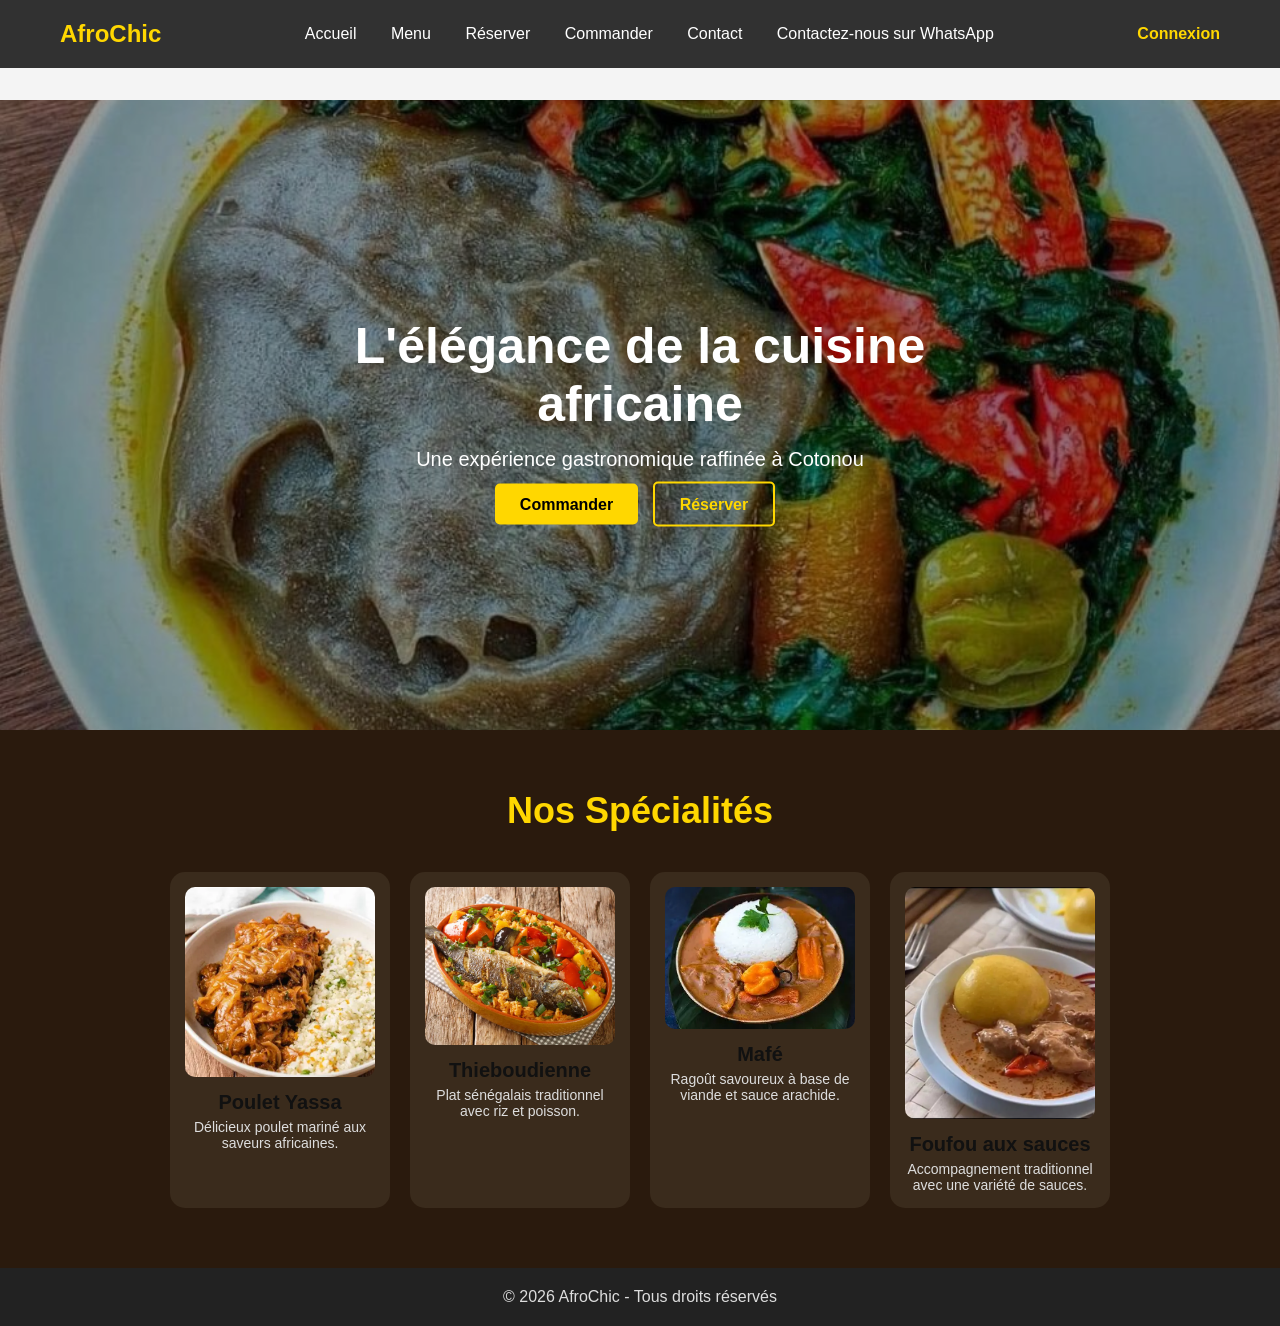
<file: index.html>
<!doctype html>
<html lang="fr">
  <head>
    <meta charset="UTF-8" />
    <meta name="viewport" content="width=device-width, initial-scale=1.0" />
    <title>AfroChic - Restaurant & Rooftop</title>
    <link rel="stylesheet" href="style.css" />
  </head>
  <body>
    <header class="header">
      <div class="logo">AfroChic</div>

      <nav class="nav">
        <a href="index.html">Accueil</a>
        <a href="menu.html">Menu</a>
        <a href="reserver.html">Réserver</a>
        <a href="commander.html">Commander</a>
        <a href="contact.html">Contact</a>
        <a href="https://wa.me/2290143500250?text=Bonjour%20je%20veux%20commander%20un%20plat" 
        target="_blank">Contactez-nous sur WhatsApp</a>
      </nav>

      <div class="login">
        <a href="login.html">Connexion</a>
      </div>
    </header>

    <section class="hero">
      <img src="im.jpeg" alt="Plat africain" class="hero-image" />
      <div class="hero-content">
        <h1>L'élégance de la cuisine africaine</h1>
        <p>Une expérience gastronomique raffinée à Cotonou</p>
        <div class="buttons">
          <a href="commander.html" class="btn-primary">Commander</a>
          <a href="reservation.html" class="btn-secondary">Réserver</a>
        </div>
      </div>
    </section>

    <section class="specialties">
      <h2>Nos Spécialités</h2>
      <div class="specialty-cards">
        <div class="card">
          <img src="img2.jpg" alt="Poulet Yassa" />
          <h3>Poulet Yassa</h3>
          <p>Délicieux poulet mariné aux saveurs africaines.</p>
        </div>
        <div class="card">
          <img src="img3.jpg" alt="Thieboudienne" />
          <h3>Thieboudienne</h3>
          <p>Plat sénégalais traditionnel avec riz et poisson.</p>
        </div>
        <div class="card">
          <img src="img4.jpg" alt="Mafé" />
          <h3>Mafé</h3>
          <p>Ragoût savoureux à base de viande et sauce arachide.</p>
        </div>
        <div class="card">
          <img src="img5.jpg" alt="Foufou aux sauces" />
          <h3>Foufou aux sauces</h3>
          <p>Accompagnement traditionnel avec une variété de sauces.</p>
        </div>
      </div>
    </section>

    <footer>
      <p>&copy; 2026 AfroChic - Tous droits réservés</p>
    </footer>
  </body>
</html>
</file>
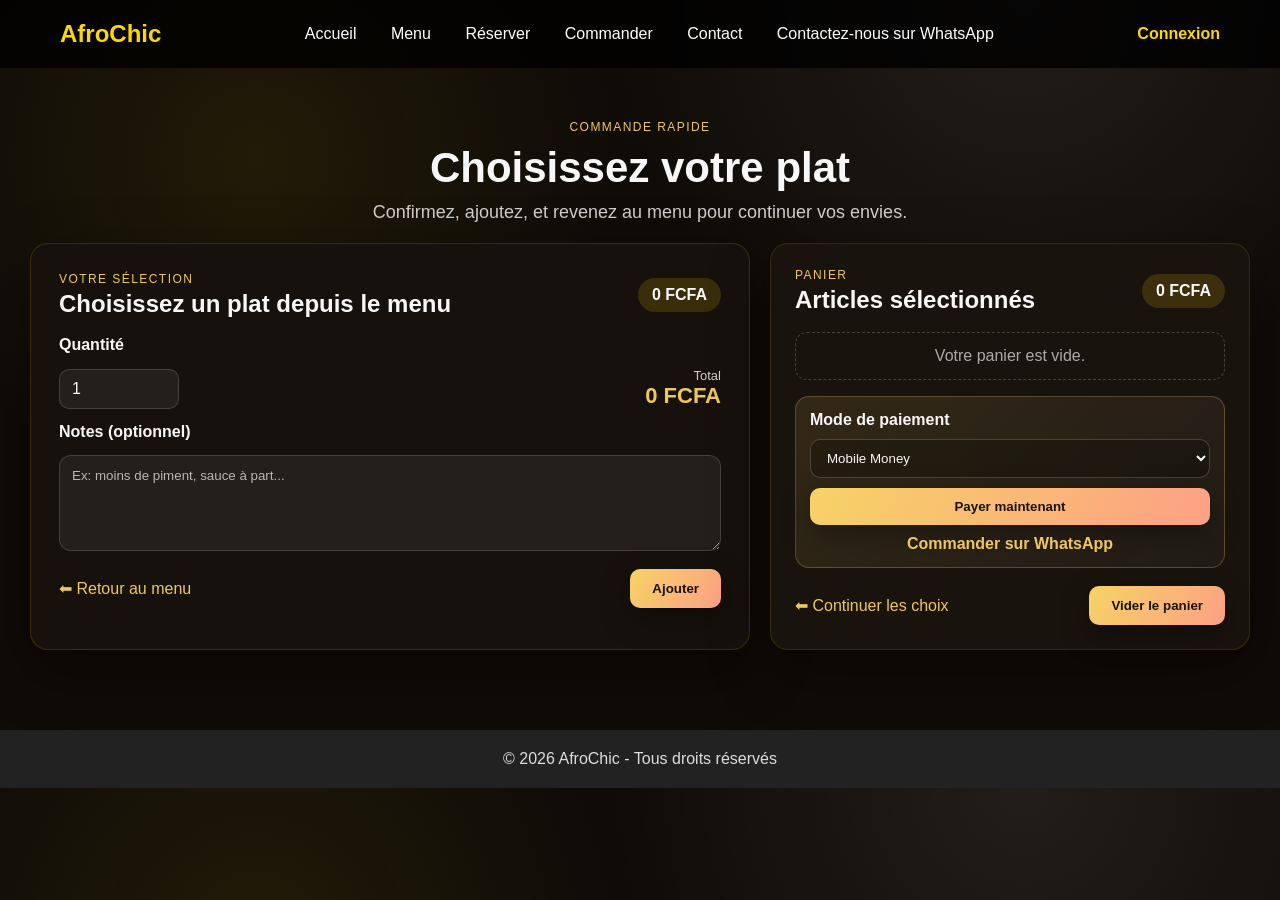
<file: commander.html>
﻿<!doctype html>
<html lang="fr">
  <head>
    <meta charset="UTF-8" />
    <meta name="viewport" content="width=device-width, initial-scale=1.0" />
    <title>AfroChic - Commander</title>
    <link rel="stylesheet" href="style.css" />
  </head>
  <body class="page-commande">
    <header class="header">
      <div class="logo">AfroChic</div>
      <nav class="nav">
        <a href="index.html">Accueil</a>
        <a href="menu.html">Menu</a>
        <a href="reserver.html">Réserver</a>
        <a href="commander.html" class="active">Commander</a>
        <a href="contact.html">Contact</a>
        <a href="https://wa.me/2290143500250?text=Bonjour%20je%20veux%20commander%20un%20plat" 
        target="_blank">Contactez-nous sur WhatsApp</a>
      </nav>
      <div class="login">
        <a href="login.html">Connexion</a>
      </div>
    </header>

    <section class="bandeau-commande">
      <div class="texte-commande">
        <p class="surtitre">Commande rapide</p>
        <h1 id="orderTitle">Choisissez votre plat</h1>
        <p class="sub">Confirmez, ajoutez, et revenez au menu pour continuer vos envies.</p>
      </div>
    </section>

    <section class="zone-commande">
      <div class="carte-commande">
        <div class="tete-commande">
          <div>
            <p class="surtitre">Votre sélection</p>
            <h2 id="nomPlat">Plat</h2>
          </div>
          <span class="pastille-prix" id="prixUnit">0 FCFA</span>
        </div>

        <div class="corps-commande">
          <label for="qty">Quantité</label>
          <div class="ligne-quantite">
            <input id="qty" type="number" min="1" value="1" />
            <div class="bloc-total">
              <span>Total</span>
              <strong id="totalPrix">0 FCFA</strong>
            </div>
          </div>

          <label for="notes">Notes (optionnel)</label>
          <textarea id="notes" placeholder="Ex: moins de piment, sauce à part..."></textarea>
        </div>

        <div class="actions-commande">
          <a class="lien-retour" href="menu.html">⬅ Retour au menu</a>
          <button id="btnAdd">Ajouter</button>
        </div>
      </div>

      <div class="panier">
        <div class="tete-commande">
          <div>
            <p class="surtitre">Panier</p>
            <h2>Articles sélectionnés</h2>
          </div>
          <span class="pastille-prix" id="totalPanier">0 FCFA</span>
        </div>
        <ul class="liste-panier" id="listePanier">
          <li class="item-vide">Votre panier est vide.</li>
        </ul>
        <div class="bloc-paiement">
          <label for="modePaiement">Mode de paiement</label>
          <select id="modePaiement">
            <option value="momo">Mobile Money</option>
            <option value="carte">Carte bancaire</option>
            <option value="cash">Payer à la livraison</option>
          </select>
          <button id="btnPayer">Payer maintenant</button>
          <a class="lien-retour" href="https://wa.me/2290143500250?text=Bonjour%20je%20veux%20commander%20un%20plat" target="_blank">Commander sur WhatsApp</a>
        </div>
        <div class="actions-commande">
          <a class="lien-retour" href="menu.html">⬅ Continuer les choix</a>
          <button id="btnVider">Vider le panier</button>
        </div>
      </div>
    </section>

    <div class="alerte-panier" id="toast" aria-live="polite">Ajouté au panier</div>

    <script src="script.js"></script>

     <footer>
      <p>&copy; 2026 AfroChic - Tous droits réservés</p>
    </footer>
  </body>
</html>
</file>
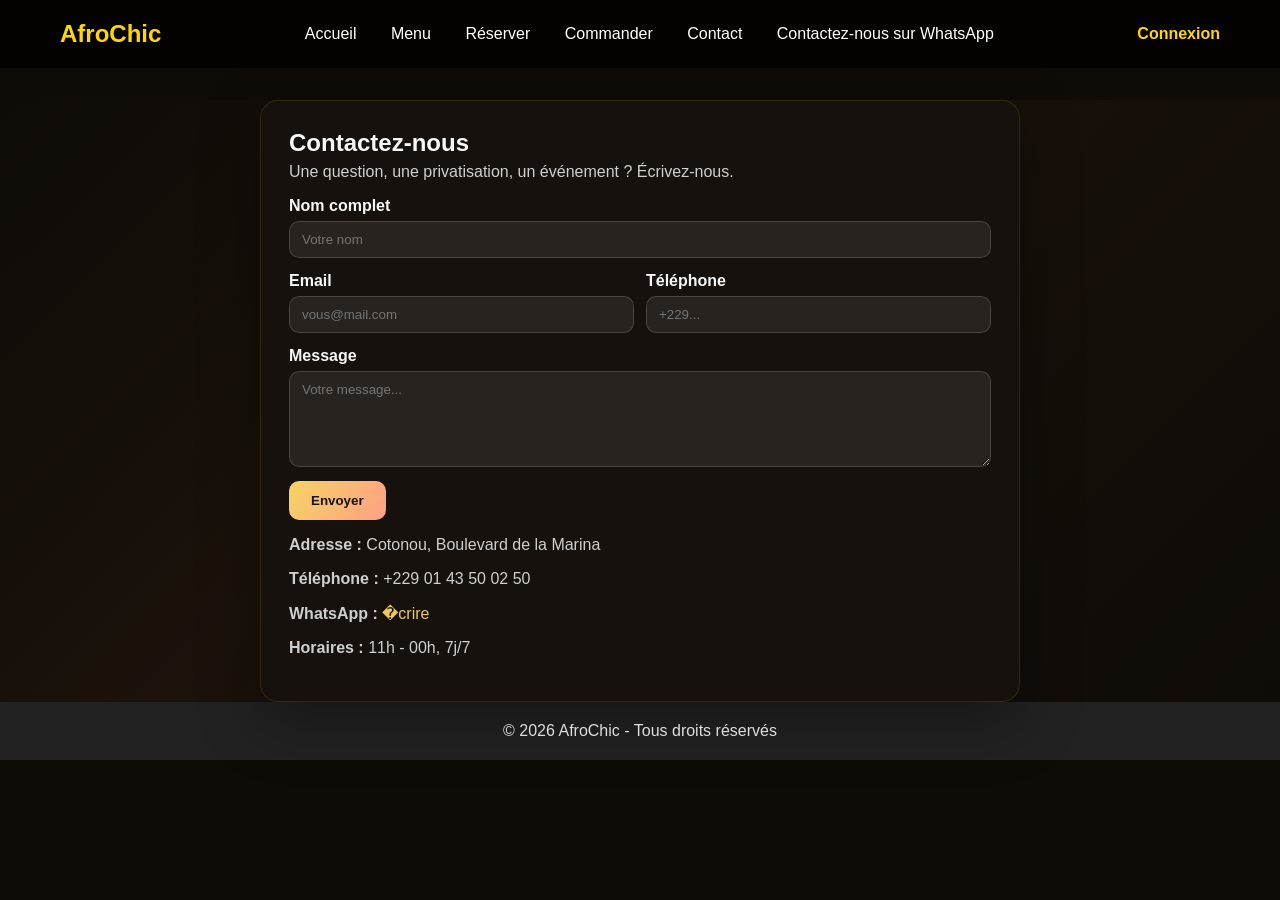
<file: contact.html>
<!doctype html>
<html lang="fr">
<head>
  <meta charset="UTF-8" />
  <meta name="viewport" content="width=device-width, initial-scale=1.0" />
  <title>AfroChic - Contact</title>
  <link rel="stylesheet" href="style.css" />
</head>
<body class="page-contact">
  <header class="header">
    <div class="logo">AfroChic</div>
    <nav class="nav">
      <a href="index.html">Accueil</a>
      <a href="menu.html">Menu</a>
      <a href="reserver.html">Réserver</a>
      <a href="commander.html">Commander</a>
      <a href="contact.html" class="active">Contact</a>
       <a href="https://wa.me/2290143500250?text=Bonjour%20je%20veux%20commander%20un%20plat" 
        target="_blank">Contactez-nous sur WhatsApp</a>
    </nav>
    <div class="login"><a href="login.html">Connexion</a></div>
  </header>

  <section class="contact-section">
    <div class="contact-card">
      <h1>Contactez-nous</h1>
      <p>Une question, une privatisation, un événement ? Écrivez-nous.</p>
      <form class="contact-form">
        <div class="form-row">
          <label>Nom complet</label>
          <input type="text" placeholder="Votre nom" required />
        </div>
        <div class="form-row two">
          <div>
            <label>Email</label>
            <input type="email" placeholder="vous@mail.com" required />
          </div>
          <div>
            <label>Téléphone</label>
            <input type="tel" placeholder="+229..." />
          </div>
        </div>
        <div class="form-row">
          <label>Message</label>
          <textarea rows="4" placeholder="Votre message..."></textarea>
        </div>
        <button type="submit">Envoyer</button>
      </form>

      <div class="contact-info">
        <p><strong>Adresse :</strong> Cotonou, Boulevard de la Marina</p>
        <p><strong>Téléphone :</strong> +229 01 43 50 02 50</p>
        <p><strong>WhatsApp :</strong> <a href="https://wa.me/2290143500250" target="_blank">�crire</a></p>
        <p><strong>Horaires :</strong> 11h - 00h, 7j/7</p>
      </div>
    </div>
  </section>

   <footer>
      <p>&copy; 2026 AfroChic - Tous droits réservés</p>
    </footer>
</body>
</html>
</file>
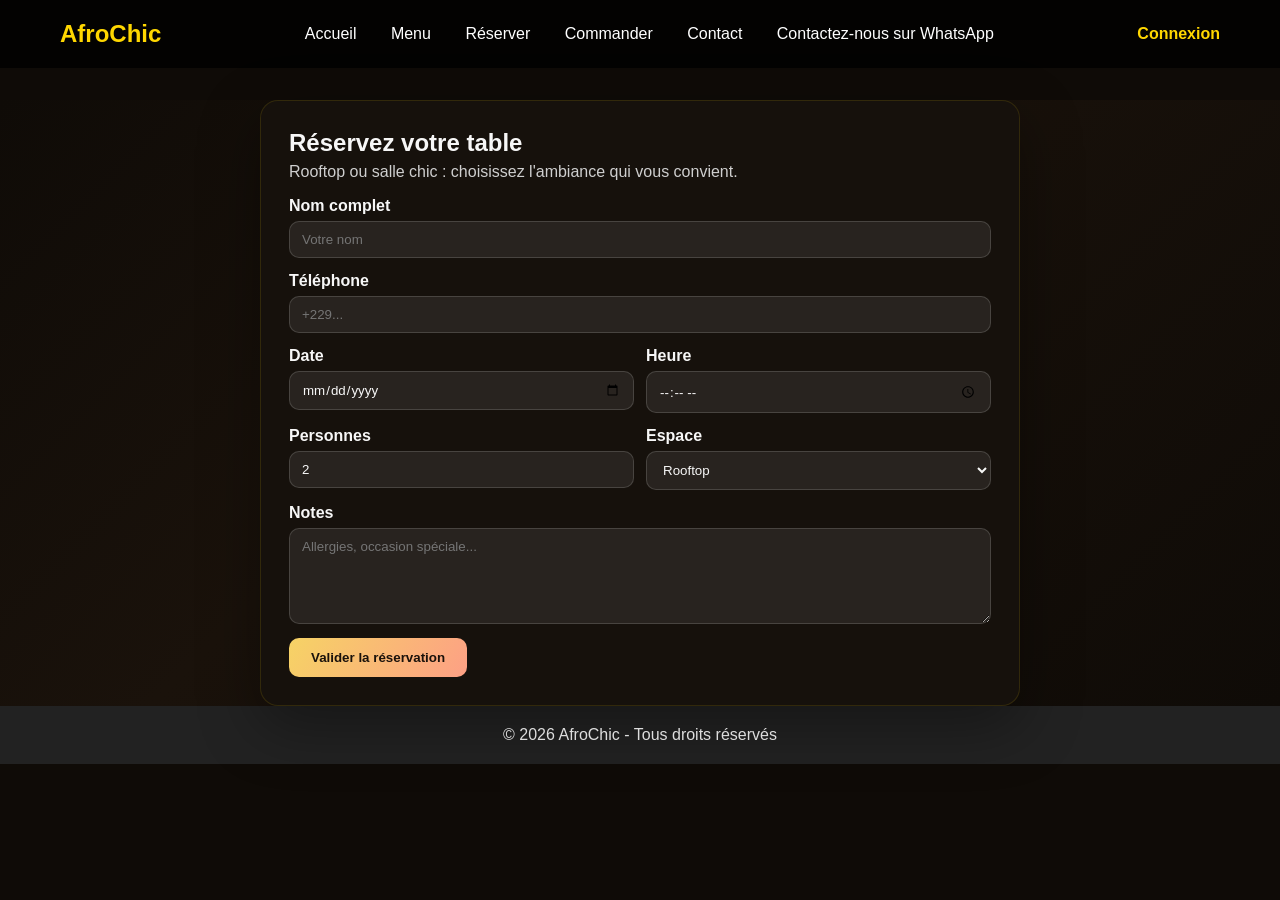
<file: reserver.html>
<!doctype html>
<html lang="fr">
<head>
  <meta charset="UTF-8" />
  <meta name="viewport" content="width=device-width, initial-scale=1.0" />
  <title>AfroChic - Réserver</title>
  <link rel="stylesheet" href="style.css" />
</head>
<body class="page-reservation">
  <header class="header">
    <div class="logo">AfroChic</div>
    <nav class="nav">
      <a href="index.html">Accueil</a>
      <a href="menu.html">Menu</a>
      <a href="reserver.html" class="active">Réserver</a>
      <a href="commander.html">Commander</a>
      <a href="contact.html">Contact</a>
       <a href="https://wa.me/2290143500250?text=Bonjour%20je%20veux%20commander%20un%20plat" 
        target="_blank">Contactez-nous sur WhatsApp</a>
    </nav>
    <div class="login"><a href="login.html">Connexion</a></div>
  </header>

  <section class="reservation-hero">
    <div class="reservation-box">
      <h1>Réservez votre table</h1>
      <p>Rooftop ou salle chic : choisissez l'ambiance qui vous convient.</p>
      <form class="reservation-form">
        <div class="form-row">
          <label>Nom complet</label>
          <input type="text" placeholder="Votre nom" required />
        </div>
        <div class="form-row">
          <label>Téléphone</label>
          <input type="tel" placeholder="+229..." required />
        </div>
        <div class="form-row two">
          <div>
            <label>Date</label>
            <input type="date" required />
          </div>
          <div>
            <label>Heure</label>
            <input type="time" required />
          </div>
        </div>
        <div class="form-row two">
          <div>
            <label>Personnes</label>
            <input type="number" min="1" value="2" />
          </div>
          <div>
            <label>Espace</label>
            <select>
              <option>Rooftop</option>
              <option>Salle climatisée</option>
              <option>Terrasse</option>
            </select>
          </div>
        </div>
        <div class="form-row">
          <label>Notes</label>
          <textarea placeholder="Allergies, occasion spéciale..."></textarea>
        </div>
        <button type="submit">Valider la réservation</button>
      </form>
    </div>
  </section>
  
   <footer>
      <p>&copy; 2026 AfroChic - Tous droits réservés</p>
    </footer>
</body>
</html>
</file>
<file: style.css>
/* GLOBAL */
* {
  margin: 0;
  padding: 0;
  box-sizing: border-box;
  font-family: "Segoe UI", sans-serif;
}

body {
  --header-height: 100px;
  background-color: #f4f4f4;
  color: #111;
  margin: 0;
  padding-top: var(--header-height);
  overflow-x: hidden;
}

/* HEADER */
.header {
  display: flex;
  justify-content: space-between;
  align-items: center;
  padding: 20px 60px;
  position: fixed;
  width: 100%;
  top: 0;
  z-index: 1000;
  background-color: rgba(0, 0, 0, 0.8);
}
.logo {
  font-size: 24px;
  font-weight: bold;
  color: gold;
}
.nav a {
  margin: 0 15px;
  text-decoration: none;
  color: white;
  font-weight: 500;
}
.nav a:hover {
  color: gold;
}
.login a {
  text-decoration: none;
  color: gold;
  font-weight: bold;
}

/* HERO */
.hero {
  position: relative;
  min-height: 70vh;
  width: 100%;
  text-align: center;
  overflow: hidden;
}
.hero-image {
  position: absolute;
  top: 0;
  left: 0;
  width: 100%;
  height: 100%;
  object-fit: cover;
  filter: brightness(0.6);
  z-index: 1;
  transform: scale(1.04);
}
.hero-content {
  position: absolute;
  top: 50%;
  left: 50%;
  transform: translate(-50%, -50%);
  z-index: 2;
  max-width: 800px;
  color: white;
}
.hero h1 {
  font-size: 50px;
  margin-bottom: 15px;
}
.hero p {
  font-size: 20px;
  margin-bottom: 25px;
}
.buttons a {
  text-decoration: none;
  padding: 12px 25px;
  border-radius: 5px;
  margin-right: 10px;
  font-weight: bold;
  transition: 0.3s;
}
.btn-primary {
  background-color: gold;
  color: black;
}
.btn-primary:hover {
  background-color: white;
}
.btn-secondary {
  border: 2px solid gold;
  color: gold;
}
.btn-secondary:hover {
  background-color: gold;
  color: black;
}

/* NOS SPÉCIALITÉS */
.specialties {
  padding: 60px 20px;
  text-align: center;
  background-color: #2a1a0d;
}
.specialties h2 {
  font-size: 36px;
  margin-bottom: 40px;
  color: gold;
}
.specialty-cards {
  display: flex;
  flex-wrap: wrap;
  justify-content: center;
  gap: 20px;
}
.card {
  background-color: #3a2b1c;
  border-radius: 15px;
  width: 220px;
  padding: 15px;
  transition: 0.3s;
}
.card img {
  width: 100%;
  border-radius: 10px;
  margin-bottom: 10px;
}
.card h3 {
  font-size: 20px;
  margin-bottom: 5px;
}
.card p {
  font-size: 14px;
  color: #ddd;
}
.card:hover {
  transform: translateY(-10px);
}

/* MENU */
.menu-container {
  display: flex;
  align-items: flex-start;
  gap: 20px;
  margin-top: 40px;
}

.categories {
  width: 250px;
  background: #f7f7f7;
  color: #222;
  padding: 25px;
  height: 100vh;
  border-right: 2px solid #ddd;
}

.categories h2 {
  margin-bottom: 10px;
  color: #111;
  font-size: 27px;
}
.categories ul {
  list-style: circle;
}
.categories li {
  margin: 20px;
  font-size: 20px;
  cursor: pointer;
  color: #333;
}
.categories li:hover {
  color: #b8860b;
}
.categories li.active {
  color: #b8860b;
  font-weight: 700;
}

.plats {
  flex: 1;
  display: flex;
  flex-wrap: wrap;
  gap: 20px;
  padding: 30px;
  color: #111;
  align-items: stretch;
}

.plat {
  width: 220px;
  background: white;
  color: #111;
  padding: 15px;
  border-radius: 10px;
  box-shadow: 0 5px 15px rgba(0, 0, 0, 0.1);
  text-align: center;
  display: flex;
  flex-direction: column;
}
.plat img {
  width: 100%;
  border-radius: 10px;
}
.plat h3 {
  color: #111;
}
.plat p {
  color: #555;
}
.plat .prix {
  font-weight: bold;
  color: #b8860b;
}
.actions {
  margin-top: auto;
}
.actions a button {
  width: 100%;
}
.plat button {
  margin-top: 10px;
  padding: 8px 15px;
  background: #b8860b;
  color: white;
  border: none;
  cursor: pointer;
  border-radius: 5px;
}

/* FOOTER */
footer {
  text-align: center;
  padding: 20px;
  background-color: #222;
}

/* ORDER PAGE */
.page-commande {
  background:
    radial-gradient(
      circle at 20% 20%,
      rgba(255, 215, 0, 0.08),
      transparent 30%
    ),
    radial-gradient(
      circle at 80% 0%,
      rgba(255, 255, 255, 0.08),
      transparent 32%
    ),
    #0f0b07;
  color: #f7f7f7;
}

.bandeau-commande {
  display: flex;
  justify-content: center;
  padding: 20px;
}
.texte-commande {
  max-width: 720px;
  text-align: center;
}
.texte-commande h1 {
  font-size: 42px;
  margin: 10px 0;
  color: #f7f7f7;
}
.texte-commande .sub {
  color: #cfcfcf;
  font-size: 18px;
}
.surtitre {
  text-transform: uppercase;
  letter-spacing: 0.12em;
  font-size: 12px;
  color: #f0c75e;
  margin: 0;
}

.zone-commande {
  display: flex;
  justify-content: center;
  gap: 20px;
  flex-wrap: wrap;
  padding: 0 24px 80px;
}

.carte-commande {
  background: #16110c;
  color: #f7f7f7;
  width: min(720px, 100%);
  border-radius: 18px;
  box-shadow: 0 20px 60px rgba(0, 0, 0, 0.4);
  padding: 28px;
  border: 1px solid rgba(255, 215, 0, 0.15);
}

.panier {
  background: #19130d;
  color: #f7f7f7;
  width: min(480px, 100%);
  border-radius: 18px;
  box-shadow: 0 20px 60px rgba(0, 0, 0, 0.35);
  padding: 24px;
  border: 1px solid rgba(255, 215, 0, 0.12);
}

.bloc-paiement {
  margin-top: 16px;
  padding: 14px;
  border-radius: 14px;
  background: linear-gradient(
    135deg,
    rgba(240, 199, 94, 0.12),
    rgba(255, 255, 255, 0.04)
  );
  border: 1px solid rgba(240, 199, 94, 0.25);
  display: grid;
  grid-template-columns: 1fr;
  gap: 10px;
}
.bloc-paiement label {
  font-weight: 600;
  color: #f7f7f7;
}
.bloc-paiement select {
  padding: 10px 12px;
  border-radius: 10px;
  border: 1px solid rgba(255, 255, 255, 0.18);
  background: rgba(0, 0, 0, 0.25);
  color: #f7f7f7;
}
.bloc-paiement button {
  width: 100%;
  padding: 11px 16px;
  border: none;
  border-radius: 10px;
  font-weight: 700;
  cursor: pointer;
  background: linear-gradient(120deg, #f6d365, #fda085);
  color: #1a120b;
  box-shadow: 0 10px 30px rgba(0, 0, 0, 0.35);
}
.bloc-paiement .lien-retour {
  text-align: center;
  color: #f0c75e;
  text-decoration: none;
  font-weight: 600;
}

.bloc-paiement button:hover {
  transform: translateY(-1px);
}

.tete-commande {
  display: flex;
  justify-content: space-between;
  align-items: center;
  gap: 12px;
  margin-bottom: 18px;
}
.tete-commande h2 {
  margin: 4px 0 0;
}
.pastille-prix {
  background: rgba(255, 215, 0, 0.15);
  color: #f7f7f7;
  padding: 8px 14px;
  border-radius: 999px;
  font-weight: 600;
}

.corps-commande {
  display: flex;
  flex-direction: column;
  gap: 14px;
}
.corps-commande label {
  font-weight: 600;
  color: #f7f7f7;
}
.ligne-quantite {
  display: flex;
  align-items: center;
  gap: 14px;
}
#qty {
  width: 120px;
  padding: 10px 12px;
  border-radius: 10px;
  border: 1px solid rgba(255, 255, 255, 0.15);
  background: rgba(255, 255, 255, 0.06);
  color: #f7f7f7;
  font-size: 16px;
}
.bloc-total {
  margin-left: auto;
  text-align: right;
}
.bloc-total span {
  display: block;
  color: #cfcfcf;
  font-size: 13px;
}
.bloc-total strong {
  font-size: 22px;
  color: #f0c75e;
}

.liste-panier {
  list-style: none;
  padding: 0;
  margin: 12px 0 0;
  display: flex;
  flex-direction: column;
  gap: 10px;
}
.item-panier {
  display: flex;
  align-items: center;
  justify-content: space-between;
  background: rgba(255, 255, 255, 0.05);
  border: 1px solid rgba(255, 255, 255, 0.08);
  border-radius: 12px;
  padding: 10px 12px;
  gap: 10px;
}
.item-panier .libelle {
  font-weight: 600;
}
.item-panier .details {
  color: #cfcfcf;
  font-size: 13px;
}
.item-panier .prix-ligne {
  color: #f0c75e;
  font-weight: 700;
}
.item-vide {
  color: #aaa;
  text-align: center;
  padding: 14px 10px;
  border: 1px dashed rgba(255, 255, 255, 0.2);
  border-radius: 12px;
}
textarea#notes {
  width: 100%;
  min-height: 96px;
  padding: 12px;
  border-radius: 12px;
  border: 1px solid rgba(255, 255, 255, 0.15);
  background: rgba(255, 255, 255, 0.06);
  color: #f7f7f7;
  resize: vertical;
}
textarea#notes::placeholder {
  color: #b7b7b7;
}

.actions-commande {
  display: flex;
  justify-content: space-between;
  align-items: center;
  gap: 12px;
  margin-top: 18px;
}
.actions-commande .lien-retour {
  color: #f0c75e;
  text-decoration: none;
}
.actions-commande button {
  background: linear-gradient(120deg, #f6d365, #fda085);
  color: #1a120b;
  padding: 12px 22px;
  border: none;
  border-radius: 10px;
  font-weight: 700;
  cursor: pointer;
  box-shadow: 0 10px 30px rgba(0, 0, 0, 0.35);
}
.actions-commande button:hover {
  transform: translateY(-1px);
}

.alerte-panier {
  position: fixed;
  bottom: 24px;
  right: 24px;
  background: #f0c75e;
  color: #1a120b;
  padding: 12px 18px;
  border-radius: 10px;
  box-shadow: 0 10px 30px rgba(0, 0, 0, 0.35);
  opacity: 0;
  pointer-events: none;
  transition:
    opacity 0.3s ease,
    transform 0.3s ease;
  transform: translateY(10px);
}
.alerte-panier.show {
  opacity: 1;
  transform: translateY(0);
}
footer p {
  color: #ddd;
}

/* FORM PAGES */
.reservation-hero,
.contact-section {
  display: flex;
  justify-content: center;
  background: linear-gradient(135deg, #0f0b07 0%, #1a120b 40%, #0f0b07 100%);
  color: #f7f7f7;
}
.reservation-box,
.contact-card {
  background: #16110c;
  border-radius: 18px;
  padding: 28px;
  width: min(760px, 100%);
  border: 1px solid rgba(255, 215, 0, 0.12);
  box-shadow: 0 20px 60px rgba(0, 0, 0, 0.35);
}
.reservation-box h1,
.contact-card h1 {
  margin-bottom: 6px;
}
.reservation-box p,
.contact-card p {
  color: #cfcfcf;
  margin-bottom: 16px;
}
.reservation-form,
.contact-form {
  display: flex;
  flex-direction: column;
  gap: 14px;
}
.form-row {
  display: flex;
  flex-direction: column;
  gap: 6px;
}
.form-row.two {
  flex-direction: row;
  gap: 12px;
}
.form-row.two > div {
  flex: 1;
  display: flex;
  flex-direction: column;
  gap: 6px;
}
.form-row label {
  font-weight: 600;
  color: #f7f7f7;
}
.form-row input,
.form-row select,
.form-row textarea {
  padding: 10px 12px;
  border-radius: 10px;
  border: 1px solid rgba(255, 255, 255, 0.15);
  background: rgba(255, 255, 255, 0.08);
  color: #f7f7f7;
}
.form-row textarea {
  min-height: 96px;
}
.reservation-form button,
.contact-form button {
  align-self: flex-start;
  padding: 12px 22px;
  background: linear-gradient(120deg, #f6d365, #fda085);
  color: #1a120b;
  border: none;
  border-radius: 10px;
  font-weight: 700;
  cursor: pointer;
}
.contact-info {
  margin-top: 16px;
  color: #ddd;
}
.contact-info a {
  color: #f0c75e;
  text-decoration: none;
}

.page-reservation,
.page-contact {
  background: #0f0b07;
  color: #f7f7f7;
}

/* --- RESPONSIVE --- */
@media (max-width: 768px) {
  body {
    --header-height: 0px;
    padding-top: 0;
  }
  .header {
    position: sticky;
    top: 0;
    flex-direction: column;
    align-items: flex-start;
    gap: 10px;
    padding: 12px 14px;
  }
  .logo {
    margin-bottom: 2px;
  }
  .nav {
    width: 100%;
    display: flex;
    flex-wrap: wrap;
    gap: 8px;
  }
  .nav a {
    margin: 0 10px 4px 0;
    font-size: 14px;
  }
  .hero {
    min-height: 60vh;
    padding: 16px 12px 40px;
    margin-top: 0;
    position: relative;
  }
  .hero-image {
    position: absolute;
    height: 100%;
    width: 100%;
    transform: none;
  }
  .hero h1 {
    font-size: 32px;
  }
  .hero p {
    font-size: 16px;
  }
  .menu-container {
    flex-direction: column;
    margin-top: 20px;
  }
  .categories {
    width: 100%;
    height: auto;
    border-right: none;
    border-bottom: 1px solid #ddd;
  }
  .plats {
    padding: 16px;
    justify-content: center;
  }
  .plat {
    width: calc(50% - 12px);
    min-width: 150px;
  }
  .zone-commande {
    flex-direction: column;
  }
  .carte-commande,
  .panier {
    width: 100%;
  }
  .reservation-hero,
  .contact-section {
    padding: 100px 12px 50px;
  }
  .reservation-box,
  .contact-card {
    width: 100%;
  }
}

@media (max-width: 480px) {
  body {
    --header-height: 0px;
    padding-top: 0;
  }
  .header {
    position: sticky;
    top: 0;
    padding: 10px 12px;
    flex-direction: column;
    align-items: flex-start;
    gap: 6px;
  }
  .nav {
    gap: 6px;
  }
  .nav a {
    font-size: 13px;
  }
  .hero {
    min-height: 55vh;
    padding: 12px;
    position: relative;
  }
  .hero-image {
    height: 100%;
    width: 100%;
    transform: none;
  }
  .hero h1 {
    font-size: 26px;
  }
  .hero p {
    font-size: 15px;
  }
  .buttons a {
    display: inline-block;
    margin-bottom: 8px;
  }
  .categories li {
    margin: 12px 0;
    font-size: 16px;
  }
  .plat {
    width: 100%;
    min-width: 0;
  }
  .panier {
    padding: 16px;
  }
  .bloc-paiement {
    grid-template-columns: 1fr;
  }
  .reservation-hero,
  .contact-section {
    padding: 80px 10px 40px;
  }
}
</file>
